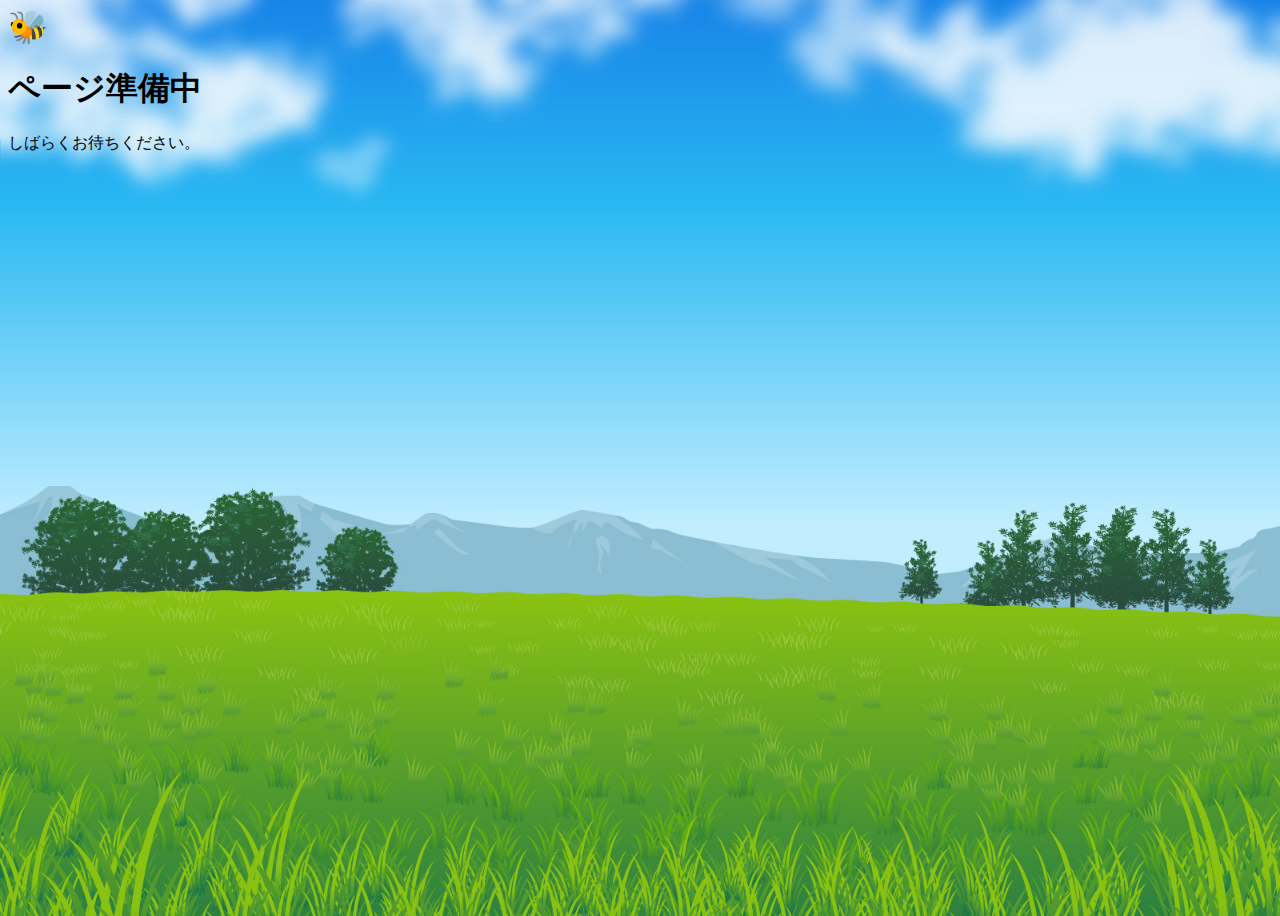
<file: index.html>
<!DOCTYPE html>
<html lang="ja">
    <head>
        <meta charset="UTF-8">
        <meta name="viewport" content="width=device-width, initial-scale=1.0">
        <link href="https://cdn.jsdelivr.net/npm/bootstrap@5.3.0/dist/css/bootstrap.min.css" rel="stylesheet" integrity="sha384-9ndCyUaIbzAi2FUVXJi0CjmCapSmO7SnpJef0486qhLnuZ2cdeRhO02iuK6FUUVM" crossorigin="anonymous">
        <title>Home</title>
        <style>
            .full-height {
                height: 100vh;
                overflow: hidden; /* 画面外に出てもスクロールしないように */
                position: relative;
                background-image: url('img/field.jpg'); /* ここに背景画像のURLを入れる */
                background-size: cover; /* 画像を画面いっぱいに */
                background-position: center; /* 画像を中央に配置 */
                background-repeat: no-repeat; /* 繰り返しを無効化 */
            }
            .bee1 {
                font-size: 2rem;
                display: inline-block;
                animation: fly 2s infinite alternate ease-in-out;
            }
            @keyframes fly {
                0% { transform: translateX(-20px) translateY(0px) rotate(0deg); }
                50% { transform: translateX(20px) translateY(-10px) rotate(10deg); }
                100% { transform: translateX(-20px) translateY(0px) rotate(0deg); }
            }
            .bee2 {
                font-size: 2rem;
                position: absolute;
                left: -50px; /* 画面の外から開始 */
                bottom: 30%;
                animation: fly-loop 6s infinite linear;
            }

            @keyframes fly-loop {
                0% { transform: translateX(100vw) translateY(0px) rotate(0deg); opacity: 1; }
                10% { transform: translateX(90vw) translateY(30px) rotate(0deg); opacity: 1; }
                20% { transform: translateX(75vw) translateY(-10px) rotate(0deg); }
                30% { transform: translateX(60vw) translateY(0px) rotate(0deg); opacity: 1; }
                35% { transform: translateX(55vw) translateY(-10px) rotate(45deg); opacity: 1; }
                40% { transform: translateX(50vw) translateY(-20px) rotate(90deg); }
                45% { transform: translateX(55vw) translateY(-30px) rotate(135deg); }
                50% { transform: translateX(60vw) translateY(-40px) rotate(180deg); opacity: 1; }
                55% { transform: translateX(65vw) translateY(-30px) rotate(225deg); }
                60% { transform: translateX(70vw) translateY(-20px) rotate(270deg); opacity: 1;}
                65% { transform: translateX(65vw) translateY(-10px) rotate(315deg); }
                70% { transform: translateX(60vw) translateY(0px) rotate(360deg); opacity: 1; }
                100% { transform: translateX(-50px) translateY(0px) rotate(360deg); opacity: 0; } /* 左端で消える */
            }
        </style>
    </head>
    <body class="d-flex justify-content-center align-items-center full-height">
        <div class="text-center">
            <div class="bee1">🐝</div>
            <h1 class="display-4 mt-3 text-muted">ページ準備中</h1>
            <p class="lead">しばらくお待ちください。</p>
            <div></div>
            <div class="bee2">🐝</div>
        </div>
    </body>
</html>
</file>
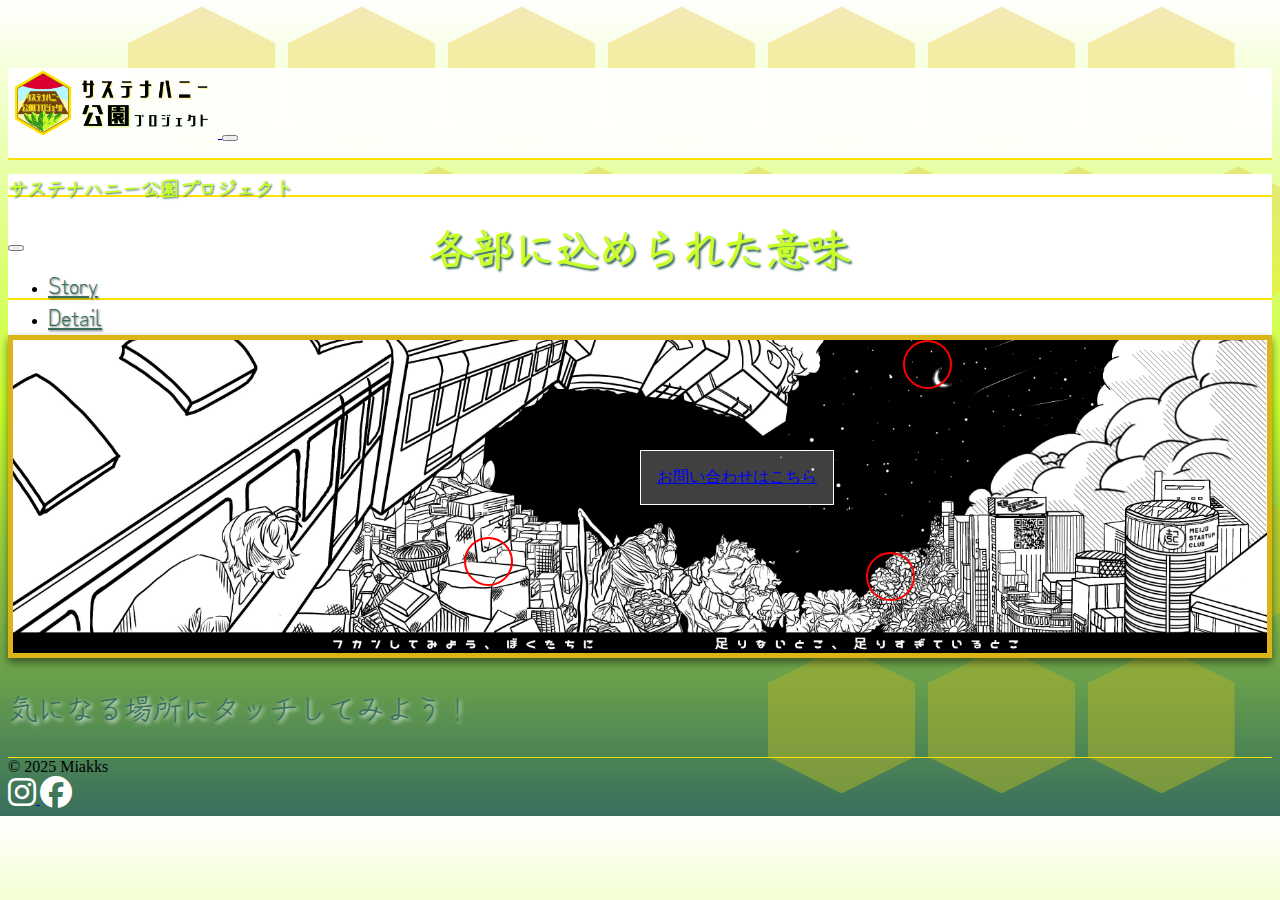
<file: detail.html>
<!DOCTYPE html>
<html lang="ja">
    <head>
        <meta charset="UTF-8" />
        <meta name="viewport" content="width=device-width, initial-scale=1.0" />
        <link
            href="https://cdn.jsdelivr.net/npm/bootstrap@5.3.0/dist/css/bootstrap.min.css"
            rel="stylesheet"
            integrity="sha384-9ndCyUaIbzAi2FUVXJi0CjmCapSmO7SnpJef0486qhLnuZ2cdeRhO02iuK6FUUVM"
            crossorigin="anonymous"
        />
        <link
            rel="stylesheet"
            href="https://cdnjs.cloudflare.com/ajax/libs/font-awesome/6.5.0/css/all.min.css"
        />
        <!-- 外部CSSファイルをリンク -->
        <link rel="stylesheet" href="css/common.css" />
        <link rel="stylesheet" href="css/detail.css" />
        <!-- 外部フォントをリンク -->
        <link
            href="https://fonts.googleapis.com/css2?family=Zen+Kurenaido&display=swap"
            rel="stylesheet"
        />
        <title>サステナハニー公園プロジェクト - 各部に込められた意味</title>
    </head>
    <body class="d-flex flex-column min-vh-100">
        <!-- 背景 -->
        <div class="hex-bg"></div>

        <!-- ヘッダー -->
        <div id="header-placeholder"></div>
        <div class="container my-5">
            <h2 class="page-title">各部に込められた意味</h2>
            <div class="image-area my-4">
                <img src="img/picture.png" alt="看板デザイン" />
                <div
                    class="hotspot"
                    data-id="area1"
                    data-top="63"
                    data-left="36"
                    title="闘鶏"
                ></div>
                <div
                    class="hotspot"
                    data-id="area2"
                    data-top="67.5"
                    data-left="68"
                    title="気球"
                ></div>
                <div
                    class="hotspot"
                    data-id="area3"
                    data-top="0"
                    data-left="71"
                    title="三日月"
                ></div>
            </div>

            <div id="instruction" class="text-center my-4 inst-text">
                <p>気になる場所にタッチしてみよう！</p>
            </div>
            <div id="description-container">
                <div
                    id="area1"
                    class="description bg-white rounded-4 shadow mt-4 mt-md-5 p-4 p-md-5 text-content text-center"
                    style="--bs-bg-opacity: 0.95"
                >
                    <div class="row justify-content-center">
                        <div class="col-1">
                            <div class="arrow-buttons">
                                <button
                                    class="prev-btn position-fixed start-0 top-50 translate-middle-y"
                                >
                                    ◀
                                </button>
                            </div>
                        </div>
                        <div class="col-8 col-md-4">
                            <img
                                src="img/Skull.png"
                                class="justify-content-center"
                            />
                        </div>
                        <div class="col-12 col-md-6">
                            <br />
                            <h3>髑髏</h3>
                            <br />
                            <h4>「反戦・核兵器廃絶」の象徴</h4>
                            <br />
                        </div>
                        <div class="col-1">
                            <div class="back-buttons">
                                <button
                                    class="next-btn position-fixed end-0 top-50 translate-middle-y"
                                >
                                    ▶
                                </button>
                            </div>
                        </div>
                    </div>
                </div>
                <div
                    id="area2"
                    class="description bg-white rounded-4 shadow mt-4 mt-md-5 p-3 p-md-4 text-content text-center"
                    style="--bs-bg-opacity: 0.95"
                >
                    <div class="row justify-content-center">
                        <div class="col-1">
                            <div class="arrow-buttons">
                                <button
                                    class="prev-btn position-fixed start-0 top-50 translate-middle-y"
                                >
                                    ◀
                                </button>
                            </div>
                        </div>
                        <div class="col-8 col-md-4">
                            <img
                                src="img/air_balloon.png"
                                class="justify-content-center"
                            />
                        </div>
                        <div class="col-12 col-md-6">
                            <br />
                            <h3>気球</h3>
                            <br />
                            <h4>「自由・無限の可能性」の象徴</h4>
                            <br />
                        </div>
                        <div class="col-1">
                            <div class="back-buttons">
                                <button
                                    class="next-btn position-fixed end-0 top-50 translate-middle-y"
                                >
                                    ▶
                                </button>
                            </div>
                        </div>
                    </div>
                </div>
                <div
                    id="area3"
                    class="description bg-white rounded-4 shadow mt-4 mt-md-5 p-3 p-md-4 text-content text-center"
                    style="--bs-bg-opacity: 0.95"
                >
                    <div class="row justify-content-center align-items-center">
                        <div class="col-1">
                            <div class="arrow-buttons">
                                <button
                                    class="prev-btn position-fixed start-0 top-50 translate-middle-y"
                                >
                                    ◀
                                </button>
                            </div>
                        </div>
                        <div class="col-8 col-md-4">
                            <img
                                src="img/crescent_moon.png"
                                class="justify-content-center"
                            />
                        </div>
                        <div class="col-12 col-md-6">
                            <br />
                            <h3>三日月</h3>
                            <br />
                            <h4>「再生・新たな始まり・幸運の前兆」の象徴</h4>
                            <br />
                        </div>
                        <div class="col-1">
                            <div class="back-buttons">
                                <button
                                    class="next-btn position-fixed end-0 top-50 translate-middle-y"
                                >
                                    ▶
                                </button>
                            </div>
                        </div>
                    </div>
                </div>
            </div>
        </div>
        <!-- フッター -->
        <div id="footer" class="text-center p-3 mt-auto"></div>

        <script
            src="https://cdn.jsdelivr.net/npm/bootstrap@5.3.0/dist/js/bootstrap.bundle.min.js"
            integrity="sha384-geWF76RCwLtnZ8qwWowPQNguL3RmwHVBC9FhGdlKrxdiJJigb/j/68SIy3Te4Bkz"
            crossorigin="anonymous"
        ></script>

        <!-- ヘッダー読み込み -->
        <script>
            fetch("header.html")
                .then((res) => res.text())
                .then((data) => {
                    document.getElementById("header-placeholder").innerHTML =
                        data;
                });
        </script>
        <!-- フッター読み込み -->
        <script>
            fetch("footer.html")
                .then((res) => res.text())
                .then((data) => {
                    document.getElementById("footer").innerHTML = data;
                });
        </script>
        <script src="js/detail.js"></script>
        <script src="js/hex-background.js"></script>
    </body>
</html>
</file>
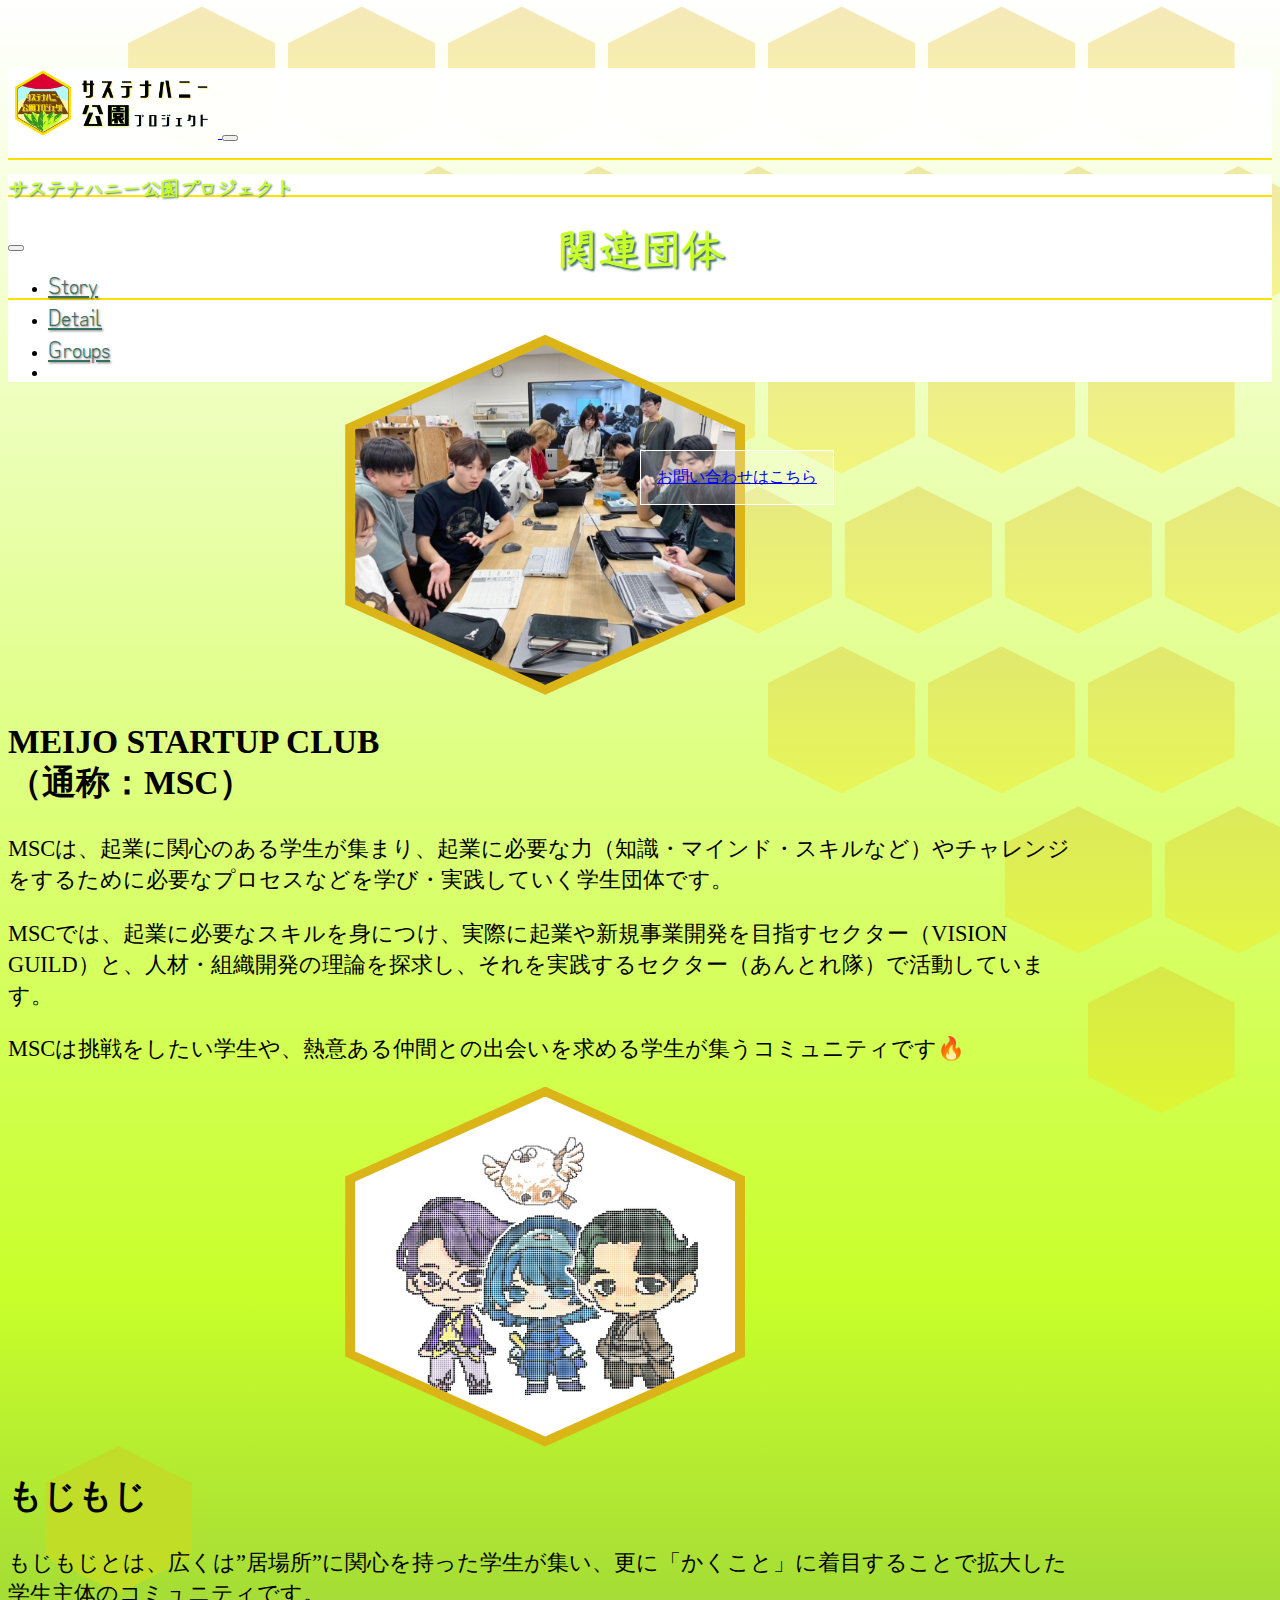
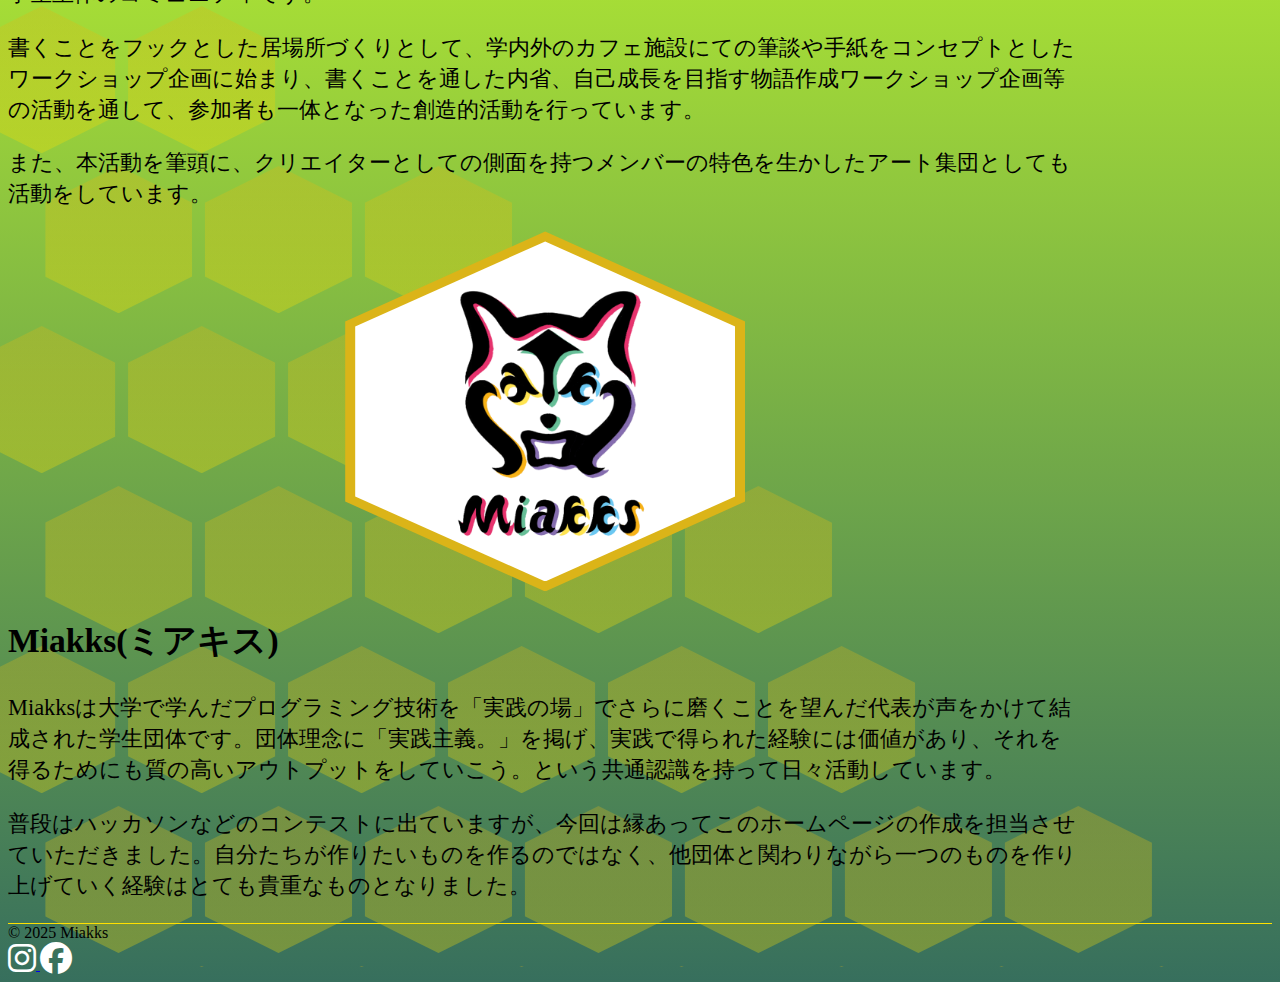
<file: groups.html>
<!DOCTYPE html>
<html lang="ja">
    <head>
        <meta charset="UTF-8" />
        <meta name="viewport" content="width=device-width, initial-scale=1.0" />
        <link
            href="https://cdn.jsdelivr.net/npm/bootstrap@5.3.0/dist/css/bootstrap.min.css"
            rel="stylesheet"
            integrity="sha384-9ndCyUaIbzAi2FUVXJi0CjmCapSmO7SnpJef0486qhLnuZ2cdeRhO02iuK6FUUVM"
            crossorigin="anonymous"
        />
        <link
            rel="stylesheet"
            href="https://cdnjs.cloudflare.com/ajax/libs/font-awesome/6.5.0/css/all.min.css"
        />
        <!-- 外部CSSファイルをリンク -->
        <link rel="stylesheet" href="css/common.css" />
        <link rel="stylesheet" href="css/groups.css" />
        <!-- 外部フォントをリンク -->
        <link
            href="https://fonts.googleapis.com/css2?family=Zen+Kurenaido&display=swap"
            rel="stylesheet"
        />
        <title>サステナハニー公園プロジェクト - 関連団体</title>
    </head>
    <body class="back-ground-color">
        <!-- 背景 -->
        <div class="hex-bg"></div>

        <!-- ヘッダー -->
        <div id="header-placeholder"></div>
        <div class="container mt-5 mb-4">
            <h2 class="page-title">関連団体</h2>
        </div>
        <div class="container-fluid px-4 px-md-5">
            <div class="d-flex left-align">
                <div
                    class="row align-items-center mb-4 bg-white rounded-5 shadow p-3 p-md-4"
                    style="--bs-bg-opacity: 0.95"
                >
                    <!-- 六角形セット -->
                    <div class="col-lg-auto order-lg-1">
                        <div class="my-2 hexagon-wrapper">
                            <div class="hexagon-background"></div>
                            <div class="hexagon">
                                <img src="img/MSC.jpeg" />
                            </div>
                        </div>
                    </div>
                    <!-- jsonを読み込んで文章を表示 -->
                    <div class="col-lg order-lg-2 py-2">
                        <div
                            id="msc-content"
                            class="text-content text-center"
                            style="white-space: pre-line"
                        ></div>
                    </div>
                </div>
            </div>
            <div class="d-flex right-align">
                <div
                    class="row align-items-center mb-4 bg-white rounded-5 shadow p-3 p-md-4"
                    style="--bs-bg-opacity: 0.95"
                >
                    <!-- 六角形セット -->
                    <div class="col-lg-auto order-lg-2">
                        <div class="my-2 hexagon-wrapper">
                            <div class="hexagon-background"></div>
                            <div class="hexagon">
                                <img src="img/moji.jpg" />
                            </div>
                        </div>
                    </div>
                    <!-- jsonを読み込んで文章を表示(\nを改行に変換) -->
                    <div class="col-lg order-lg-1 py-2">
                        <div
                            id="moji-content"
                            class="text-content text-center"
                        ></div>
                    </div>
                </div>
            </div>
            <div class="d-flex left-align">
                <div
                    class="row align-items-center mb-4 bg-white rounded-5 shadow p-3 p-md-4"
                    style="--bs-bg-opacity: 0.95"
                >
                    <!-- 六角形セット -->
                    <div class="col-lg-auto order-lg-1">
                        <div class="my-2 hexagon-wrapper">
                            <div class="hexagon-background"></div>
                            <div class="hexagon">
                                <img src="img/miakks.png" />
                            </div>
                        </div>
                    </div>
                    <!-- jsonを読み込んで文章を表示 -->
                    <div class="col-lg order-lg-2">
                        <div
                            id="miakks-content"
                            class="text-content text-center"
                        ></div>
                    </div>
                </div>
            </div>
        </div>

        <!-- フッター -->
        <div id="footer" class="text-center p-3 mt-auto"></div>

        <script
            src="https://cdn.jsdelivr.net/npm/bootstrap@5.3.0/dist/js/bootstrap.bundle.min.js"
            integrity="sha384-geWF76RCwLtnZ8qwWowPQNguL3RmwHVBC9FhGdlKrxdiJJigb/j/68SIy3Te4Bkz"
            crossorigin="anonymous"
        ></script>

        <!-- ヘッダー読み込み -->
        <script>
            fetch("header.html")
                .then((res) => res.text())
                .then((data) => {
                    document.getElementById("header-placeholder").innerHTML =
                        data;
                });
        </script>
        <!-- フッター読み込み -->
        <script>
            fetch("footer.html")
                .then((res) => res.text())
                .then((data) => {
                    document.getElementById("footer").innerHTML = data;
                });
        </script>
        <script src="js/groups.js"></script>
        <script src="js/hex-background.js"></script>

        <script>
            //　jsonを読み込んで文章を表示
            loadOrganizationData("data/msc.json", "msc-content");
            loadOrganizationData("data/moji.json", "moji-content");
            loadOrganizationData("data/miakks.json", "miakks-content");
        </script>
    </body>
</html>
</file>
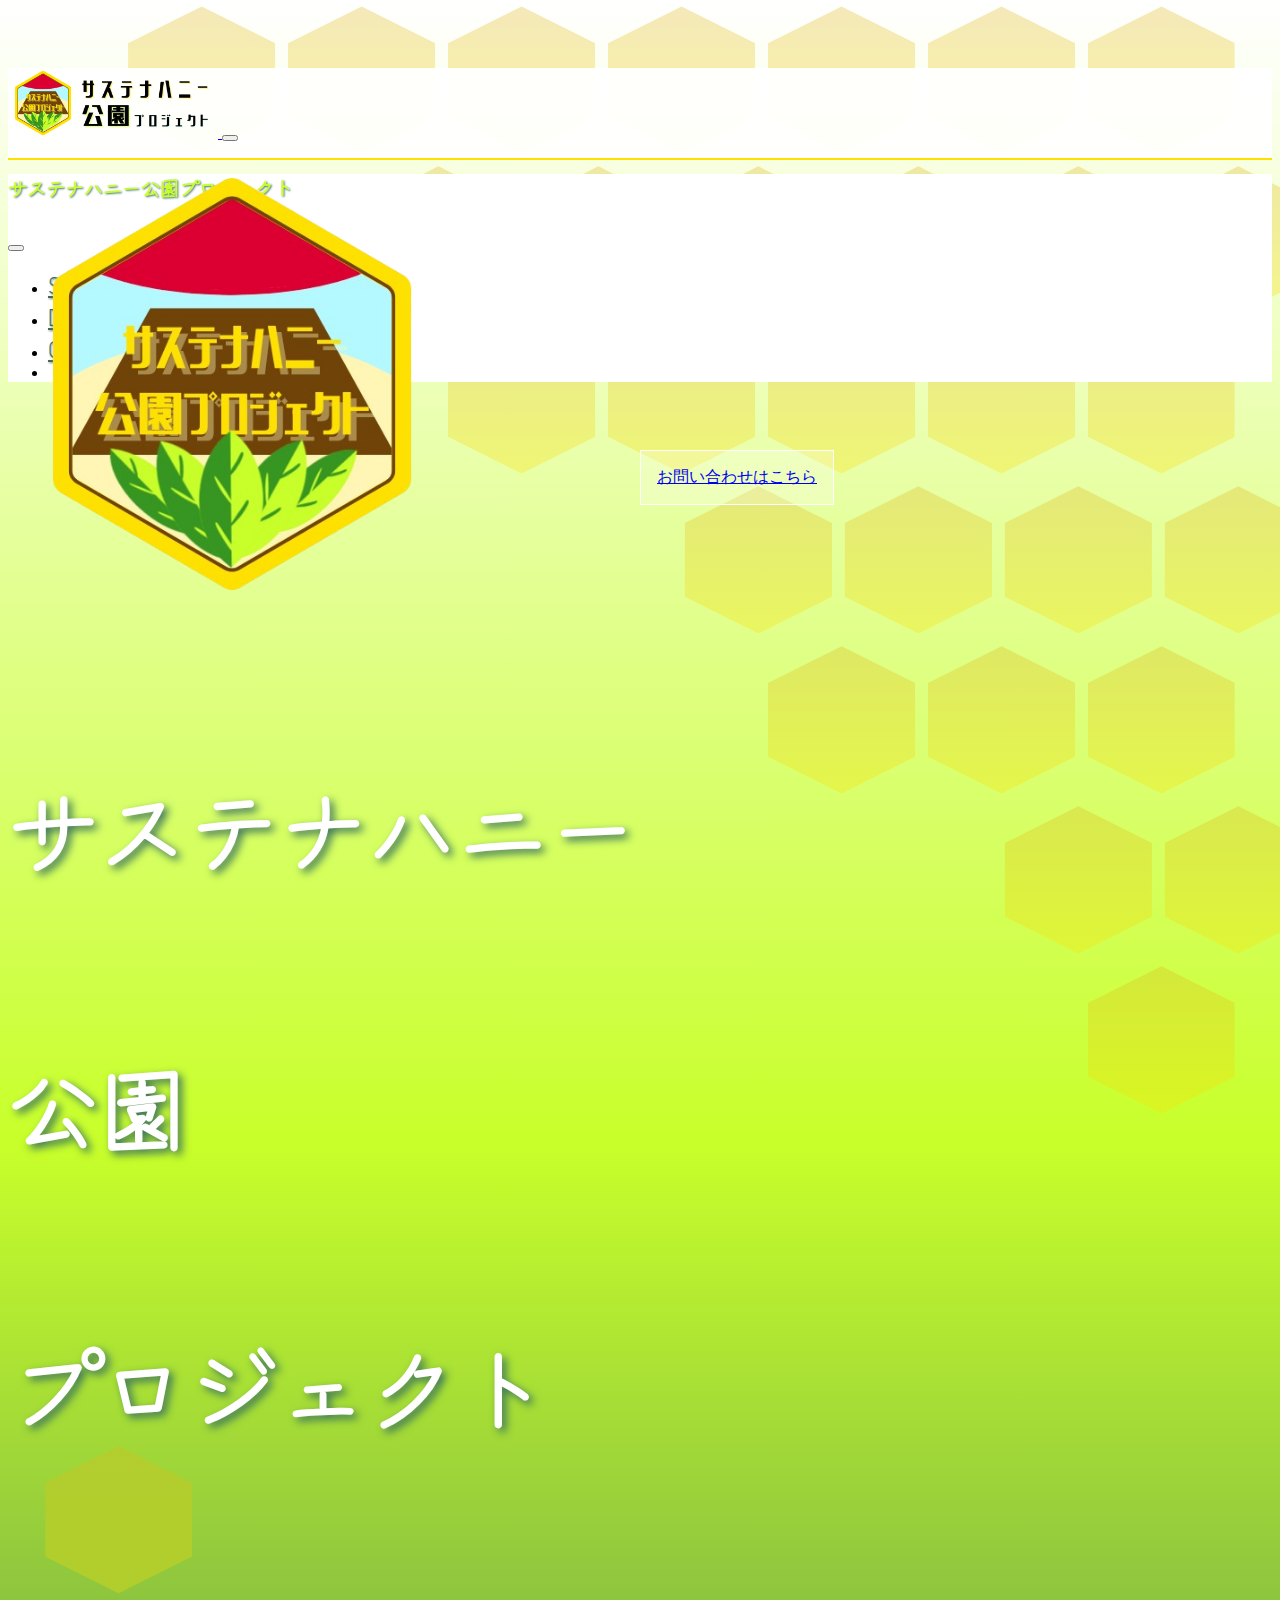
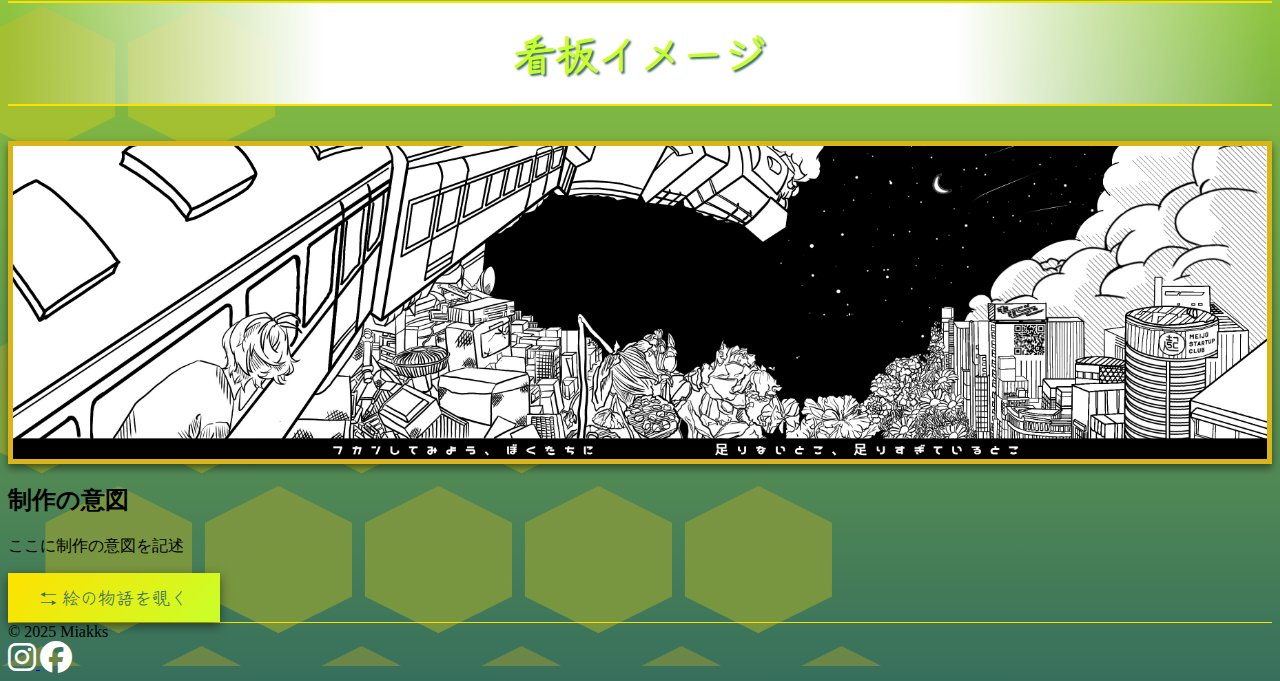
<file: home.html>
<!DOCTYPE html>
<html lang="ja">
    <head>
        <meta charset="UTF-8" />
        <meta name="viewport" content="width=device-width, initial-scale=1.0" />
        <link
            href="https://cdn.jsdelivr.net/npm/bootstrap@5.3.0/dist/css/bootstrap.min.css"
            rel="stylesheet"
            integrity="sha384-9ndCyUaIbzAi2FUVXJi0CjmCapSmO7SnpJef0486qhLnuZ2cdeRhO02iuK6FUUVM"
            crossorigin="anonymous"
        />
        <link
            rel="stylesheet"
            href="https://cdnjs.cloudflare.com/ajax/libs/font-awesome/6.5.0/css/all.min.css"
        />
        <!-- 外部CSSファイルをリンク -->
        <link rel="stylesheet" href="css/common.css" />
        <link rel="stylesheet" href="css/home.css" />
        <!-- 外部フォントをリンク -->
        <link
            href="https://fonts.googleapis.com/css2?family=Zen+Kurenaido&display=swap"
            rel="stylesheet"
        />
        <title>サステナハニー公園プロジェクト</title>
    </head>
    <body class="d-flex flex-column min-vh-100">
        <!-- 背景 -->
        <div class="hex-bg"></div>

        <!-- ヘッダー -->
        <div id="header-placeholder"></div>

        <!-- ロゴ -->
        <div
            class="d-flex justify-content-center align-items-center my-3 my-md-5 pt-3"
        >
            <div class="d-flex flex-column flex-md-row align-items-center">
                <img class="home-icon" src="img/icon.png" alt="アイコン" />
                <div>
                    <h5 class="mb-0 home-title">サステナハニー</h5>
                    <h5 class="mb-0 home-title">公園</h5>
                    <h5 class="mb-0 home-title">プロジェクト</h5>
                </div>
            </div>
        </div>

        <div class="container my-5">
            <!-- タイトル -->
            <h2 id="section-title" class="page-title">看板イメージ</h2>

            <!-- 画像 -->
            <div class="image-area rounded-4 my-2 my-md-4">
                <img src="img/picture.png" alt="看板デザイン" />
            </div>

            <!-- 文章エリア -->
            <div
                class="bg-white rounded-4 shadow mt-4 mt-md-5 p-3 p-md-4 text-content text-center"
                style="--bs-bg-opacity: 0.95"
            >
                <p id="section-text"></p>
                <!-- 切り替えボタン -->
                <div class="text-center">
                    <button
                        id="toggle-button"
                        class="custom-toggle-button text-content rounded-5"
                    >
                        ⇆ 絵の物語を覗く
                    </button>
                </div>
            </div>
        </div>
        <!-- フッター -->
        <div id="footer" class="text-center p-3 mt-auto"></div>

        <script>
            const textEl = document.getElementById("section-text");
            const button = document.getElementById("toggle-button");

            let showingFirst = true;

            const firstButtonText = "⇆ 絵の物語を覗く";
            const secondButtonText = "⇆ 制作の意図に戻る";

            let intention = { title: "", text: "" };
            let tale = { title: "", text: "" };

            // JSONを読み込んで内容をセット
            fetch("data/intention.json")
                .then((res) => res.json())
                .then((data) => {
                    intention = data;
                    // 初期表示：section-title は固定なので section-text のみセット
                    textEl.innerHTML = `<h2><strong>${intention.title}</strong></h2><p>${intention.text}</p>`;
                });

            fetch("data/tale.json")
                .then((res) => res.json())
                .then((data) => {
                    tale = data;
                });

            button.addEventListener("click", () => {
                if (showingFirst) {
                    textEl.innerHTML = `<h2><strong>${tale.title}</strong></h2><p>${tale.text}</p>`;
                    button.innerText = secondButtonText;
                } else {
                    textEl.innerHTML = `<h2><strong>${intention.title}</strong></h2><p>${intention.text}</p>`;
                    button.innerText = firstButtonText;
                }
                showingFirst = !showingFirst;
            });
        </script>

        <script
            src="https://cdn.jsdelivr.net/npm/bootstrap@5.3.0/dist/js/bootstrap.bundle.min.js"
            integrity="sha384-geWF76RCwLtnZ8qwWowPQNguL3RmwHVBC9FhGdlKrxdiJJigb/j/68SIy3Te4Bkz"
            crossorigin="anonymous"
        ></script>
        <script src="https://cdn.jsdelivr.net/npm/aos@2.3.4/dist/aos.js"></script>

        <!-- ヘッダー読み込み -->
        <script>
            fetch("header.html")
                .then((res) => res.text())
                .then((data) => {
                    document.getElementById("header-placeholder").innerHTML =
                        data;
                });
        </script>
        <!-- フッター読み込み -->
        <script>
            fetch("footer.html")
                .then((res) => res.text())
                .then((data) => {
                    document.getElementById("footer").innerHTML = data;
                });
        </script>
        <script src="js/hex-background.js"></script>
    </body>
</html>
</file>
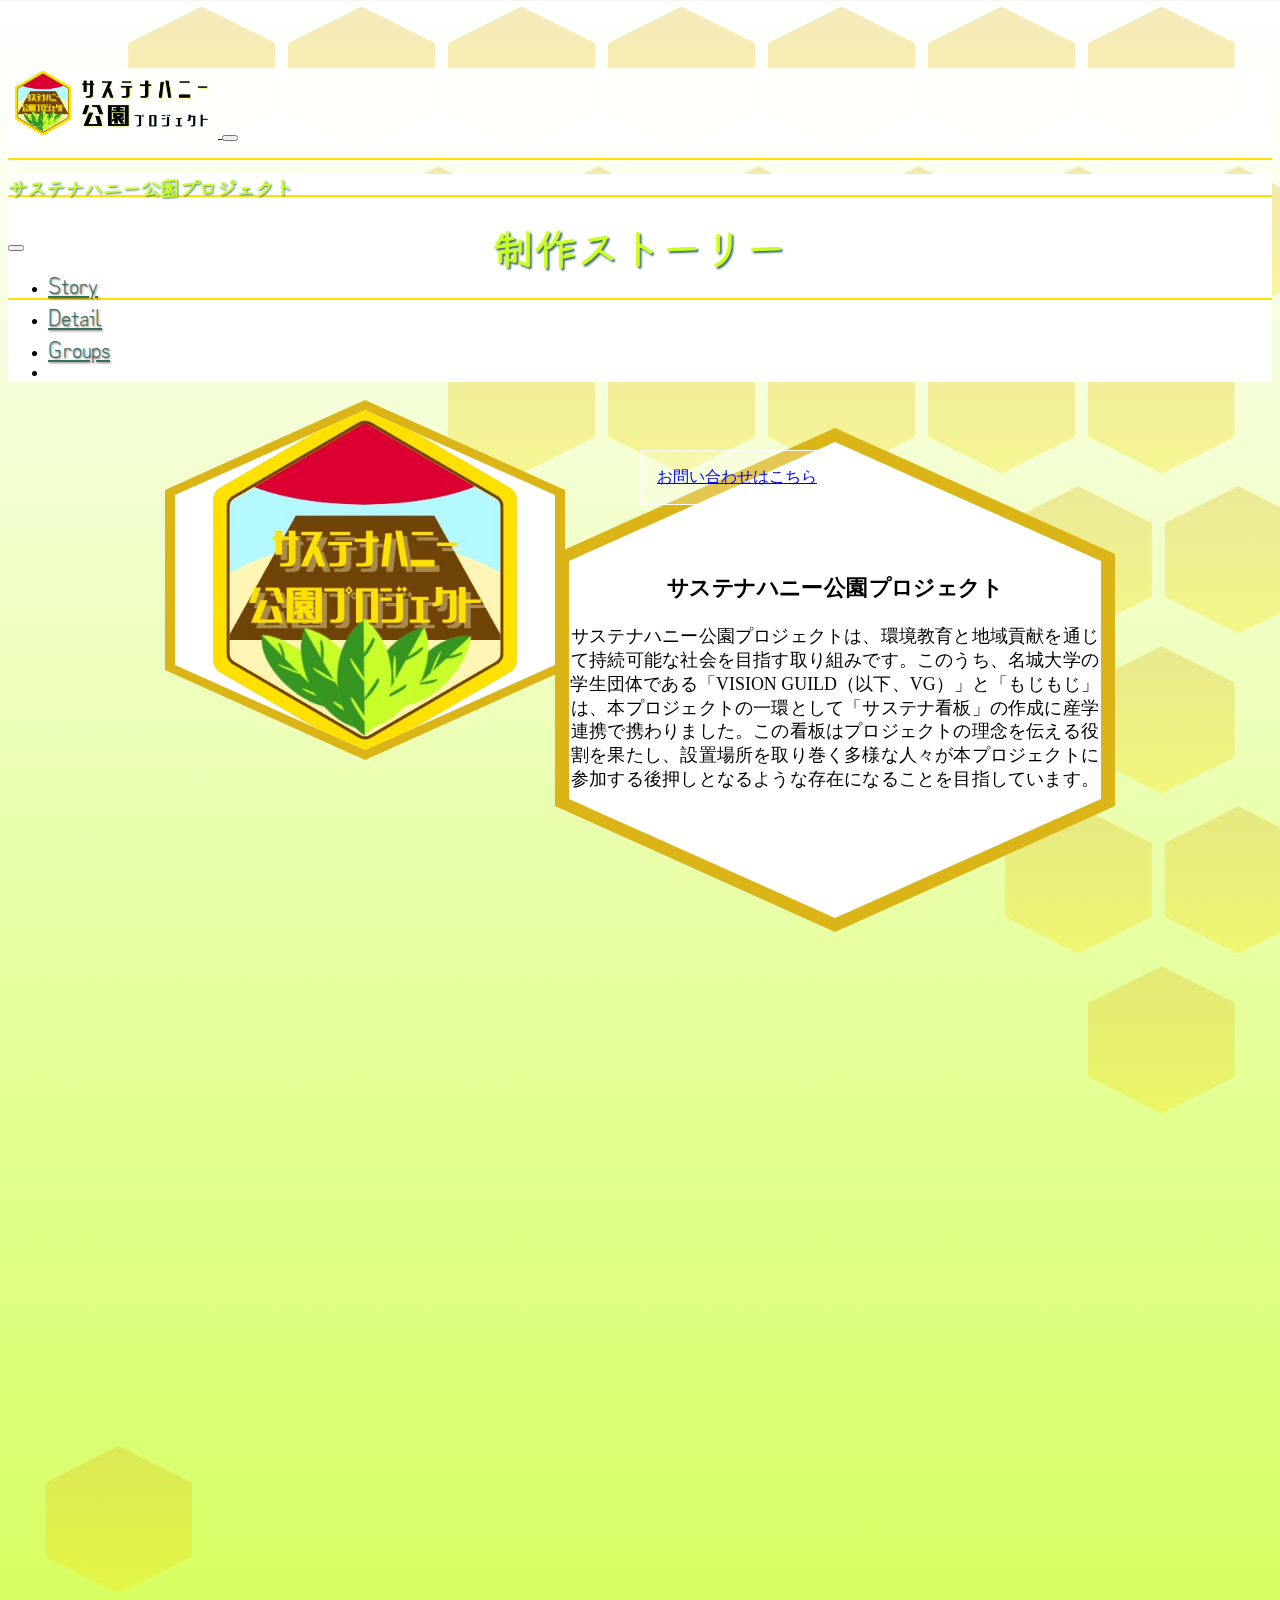
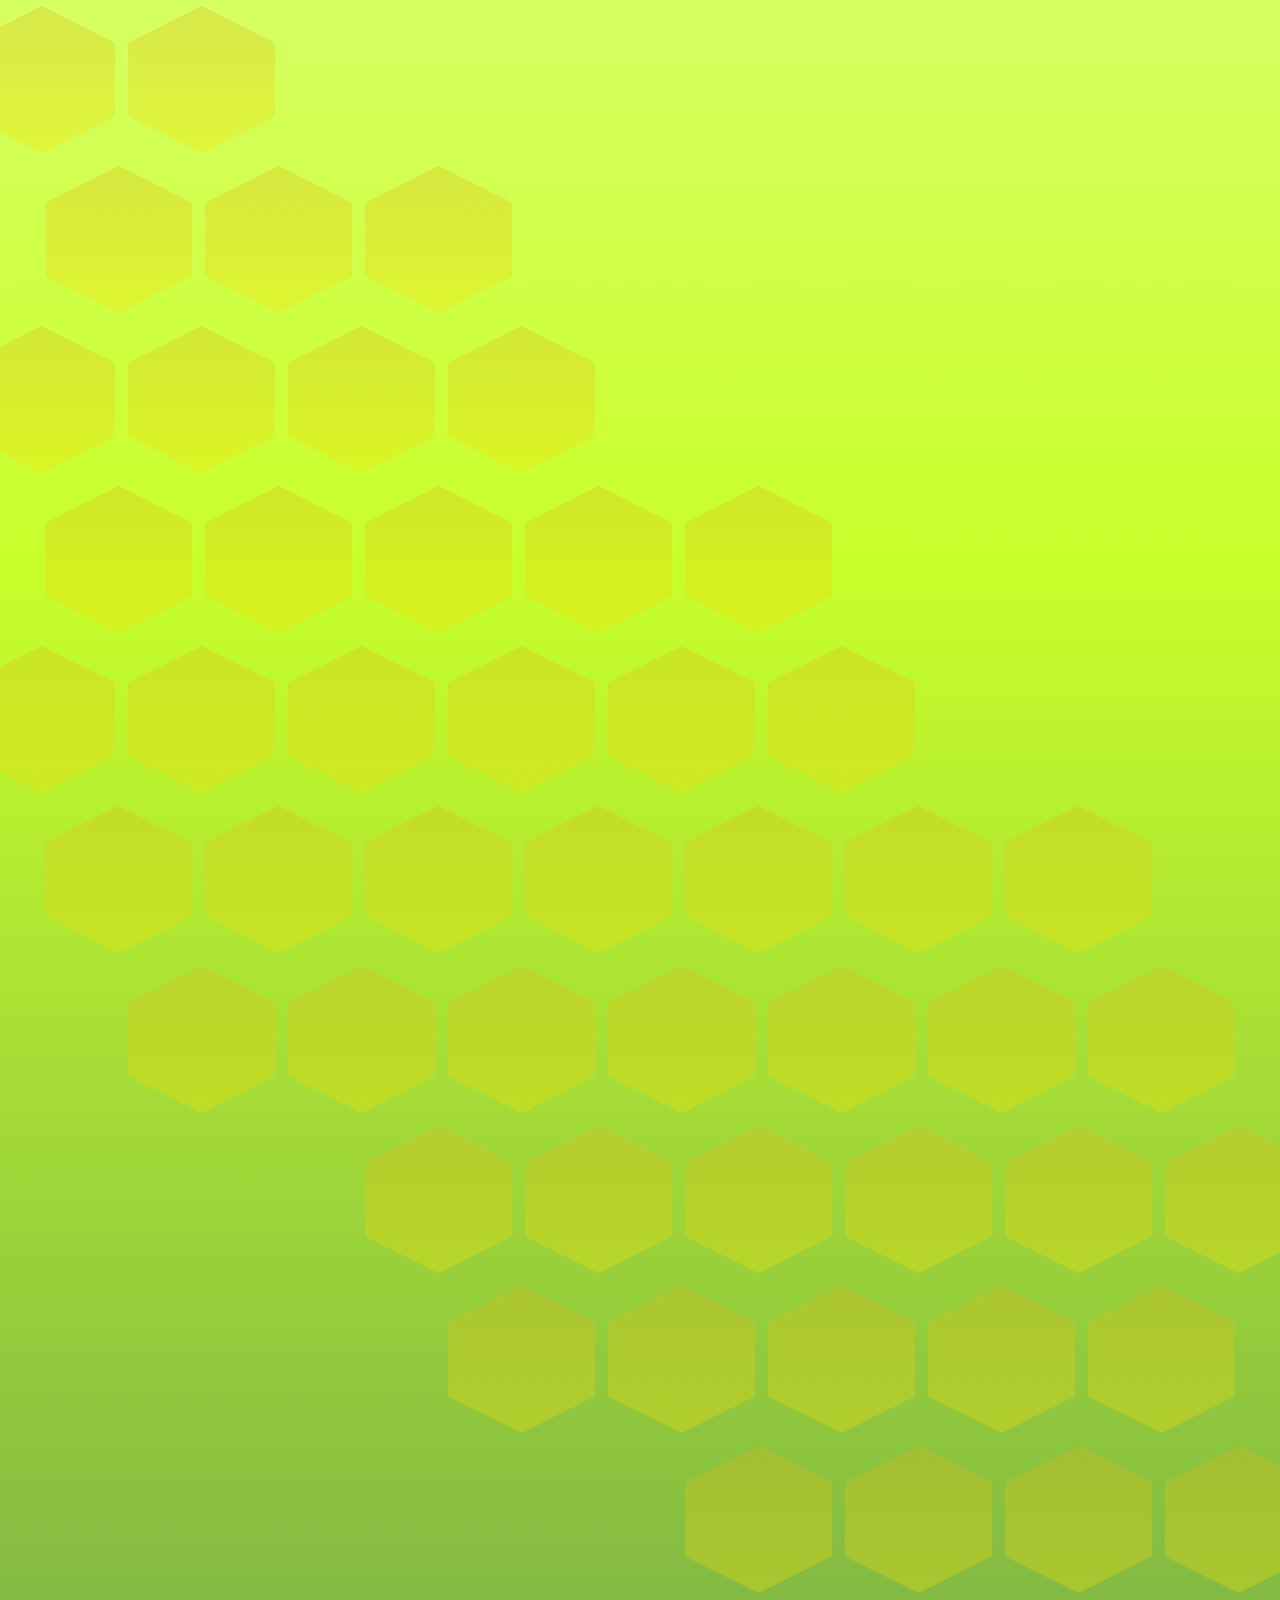
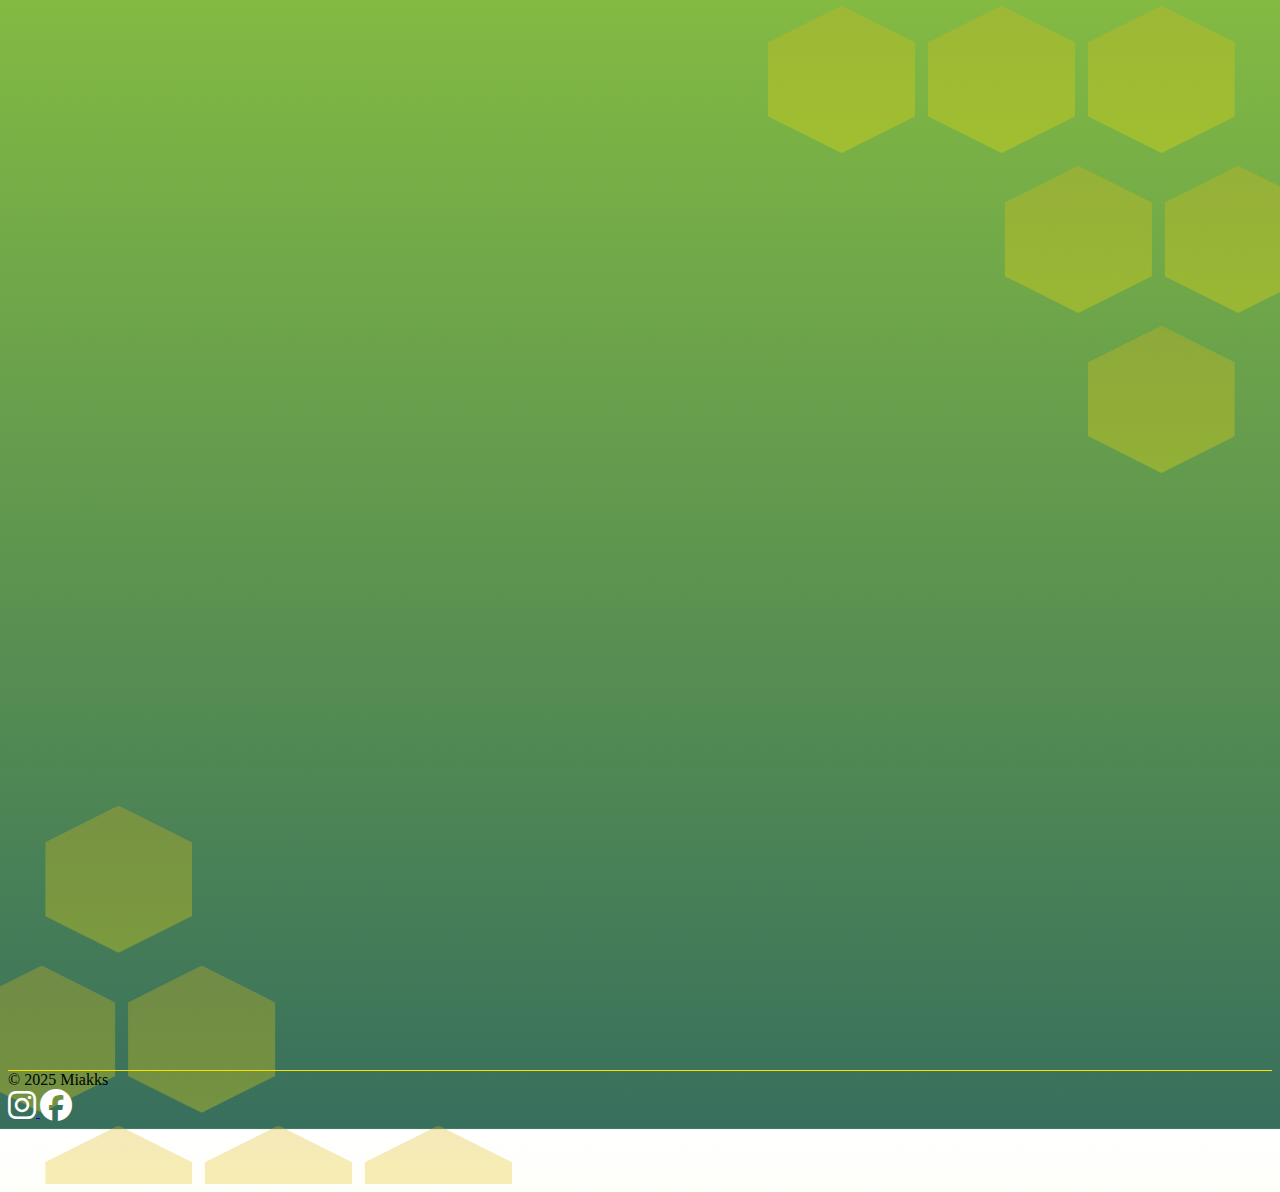
<file: story.html>
<!DOCTYPE html>
<html lang="ja">
    <head>
        <meta charset="UTF-8" />
        <meta name="viewport" content="width=device-width, initial-scale=1.0" />
        <link
            href="https://cdn.jsdelivr.net/npm/bootstrap@5.3.0/dist/css/bootstrap.min.css"
            rel="stylesheet"
            integrity="sha384-9ndCyUaIbzAi2FUVXJi0CjmCapSmO7SnpJef0486qhLnuZ2cdeRhO02iuK6FUUVM"
            crossorigin="anonymous"
        />
        <link
            rel="stylesheet"
            href="https://cdnjs.cloudflare.com/ajax/libs/font-awesome/6.5.0/css/all.min.css"
        />
        <!-- 外部CSSファイルをリンク -->
        <link rel="stylesheet" href="css/common.css" />
        <link rel="stylesheet" href="css/story.css" />
        <!-- 外部フォントをリンク -->
        <link
            href="https://fonts.googleapis.com/css2?family=Zen+Kurenaido&display=swap"
            rel="stylesheet"
        />
        <link
            href="https://cdn.jsdelivr.net/npm/aos@2.3.4/dist/aos.css"
            rel="stylesheet"
        />
        <title>サステナハニー公園プロジェクト - 制作ストーリー</title>
    </head>

    <body class="d-flex flex-column min-vh-100">
        <!-- 背景 -->
        <div class="hex-bg"></div>

        <!-- ヘッダー -->
        <div id="header-placeholder"></div>

        <div class="container mt-5">
            <h2 class="page-title">制作ストーリー</h2>
        </div>

        <div id="content-area"></div>

        <!-- フッター -->
        <div id="footer" class="text-center p-3 mt-auto"></div>

        <script
            src="https://cdn.jsdelivr.net/npm/bootstrap@5.3.0/dist/js/bootstrap.bundle.min.js"
            integrity="sha384-geWF76RCwLtnZ8qwWowPQNguL3RmwHVBC9FhGdlKrxdiJJigb/j/68SIy3Te4Bkz"
            crossorigin="anonymous"
        ></script>
        <script src="https://cdn.jsdelivr.net/npm/aos@2.3.4/dist/aos.js"></script>

        <!-- ヘッダー読み込み -->
        <script>
            fetch("header.html")
                .then((res) => res.text())
                .then((data) => {
                    document.getElementById("header-placeholder").innerHTML =
                        data;
                });
        </script>
        <!-- フッター読み込み -->
        <script>
            fetch("footer.html")
                .then((res) => res.text())
                .then((data) => {
                    document.getElementById("footer").innerHTML = data;
                });
        </script>
        <script src="js/story.js"></script>
        <script src="js/hex-background.js"></script>
    </body>
</html>
</file>
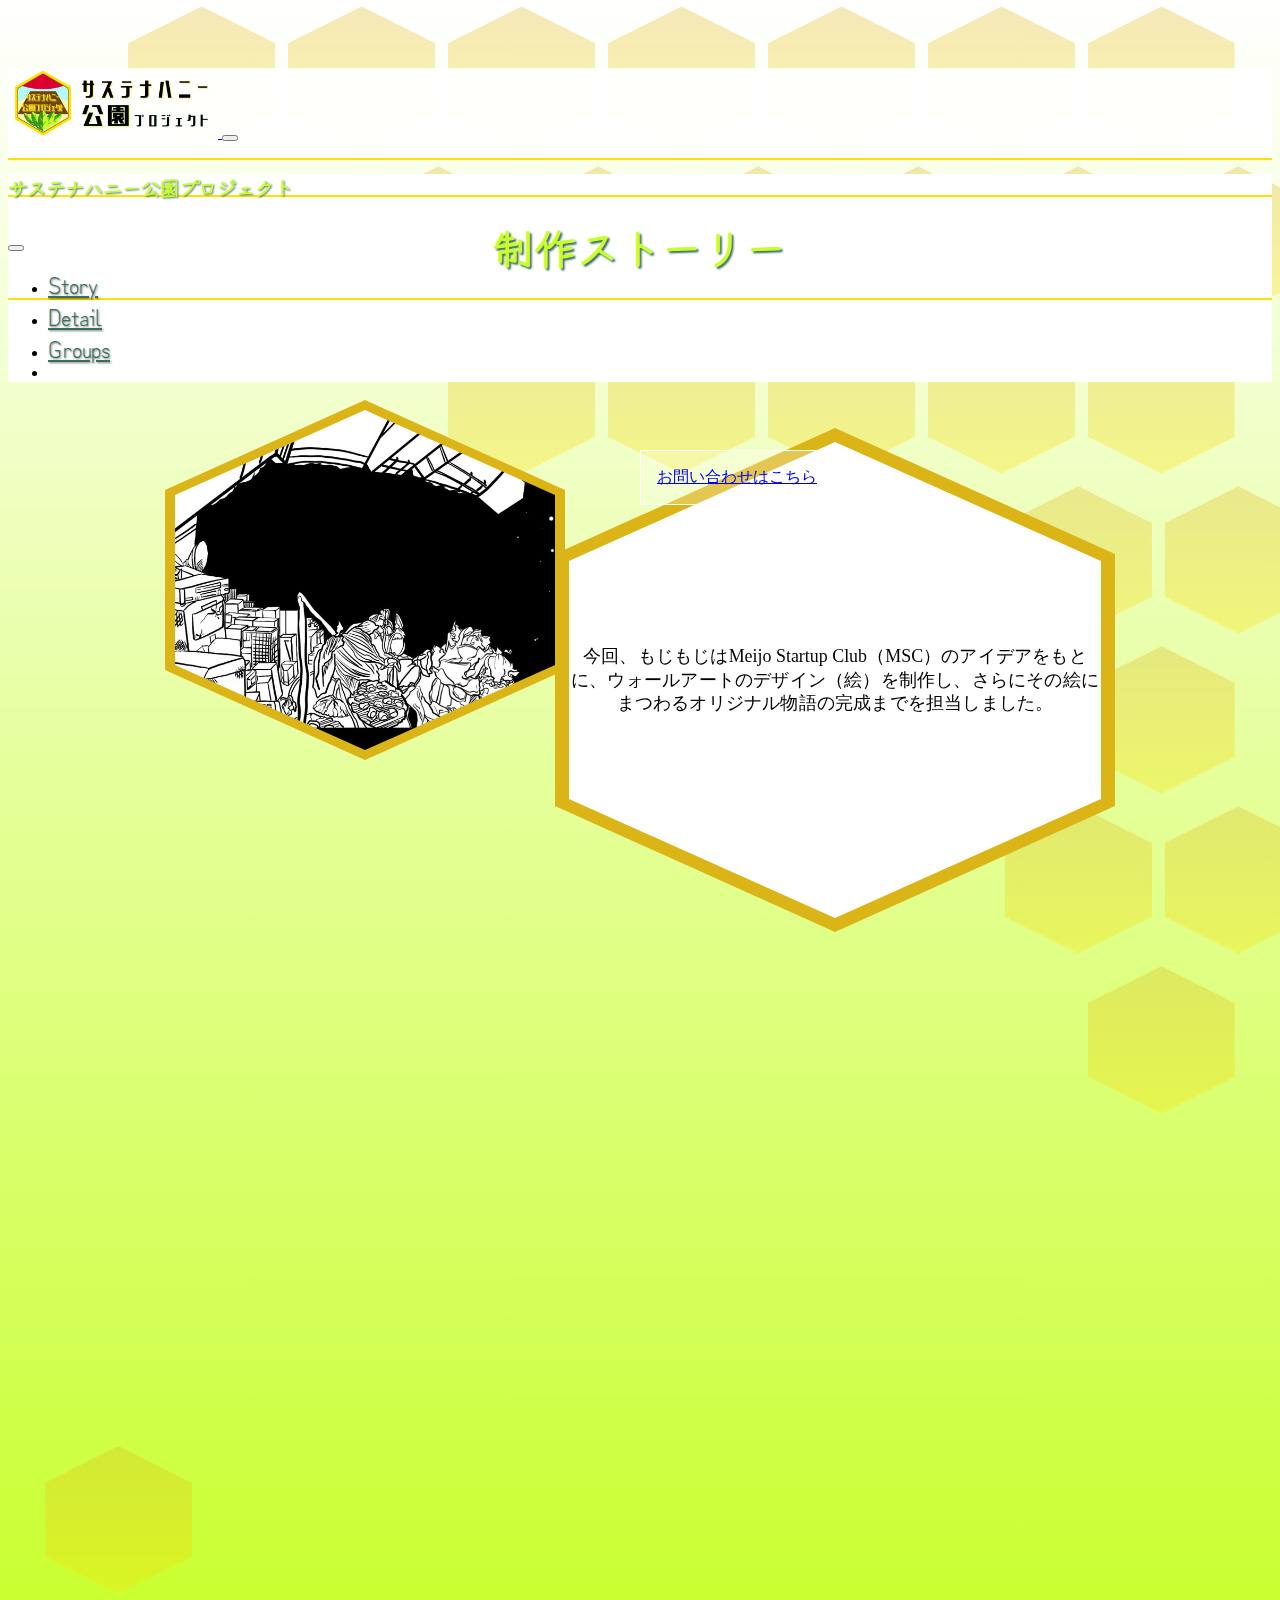
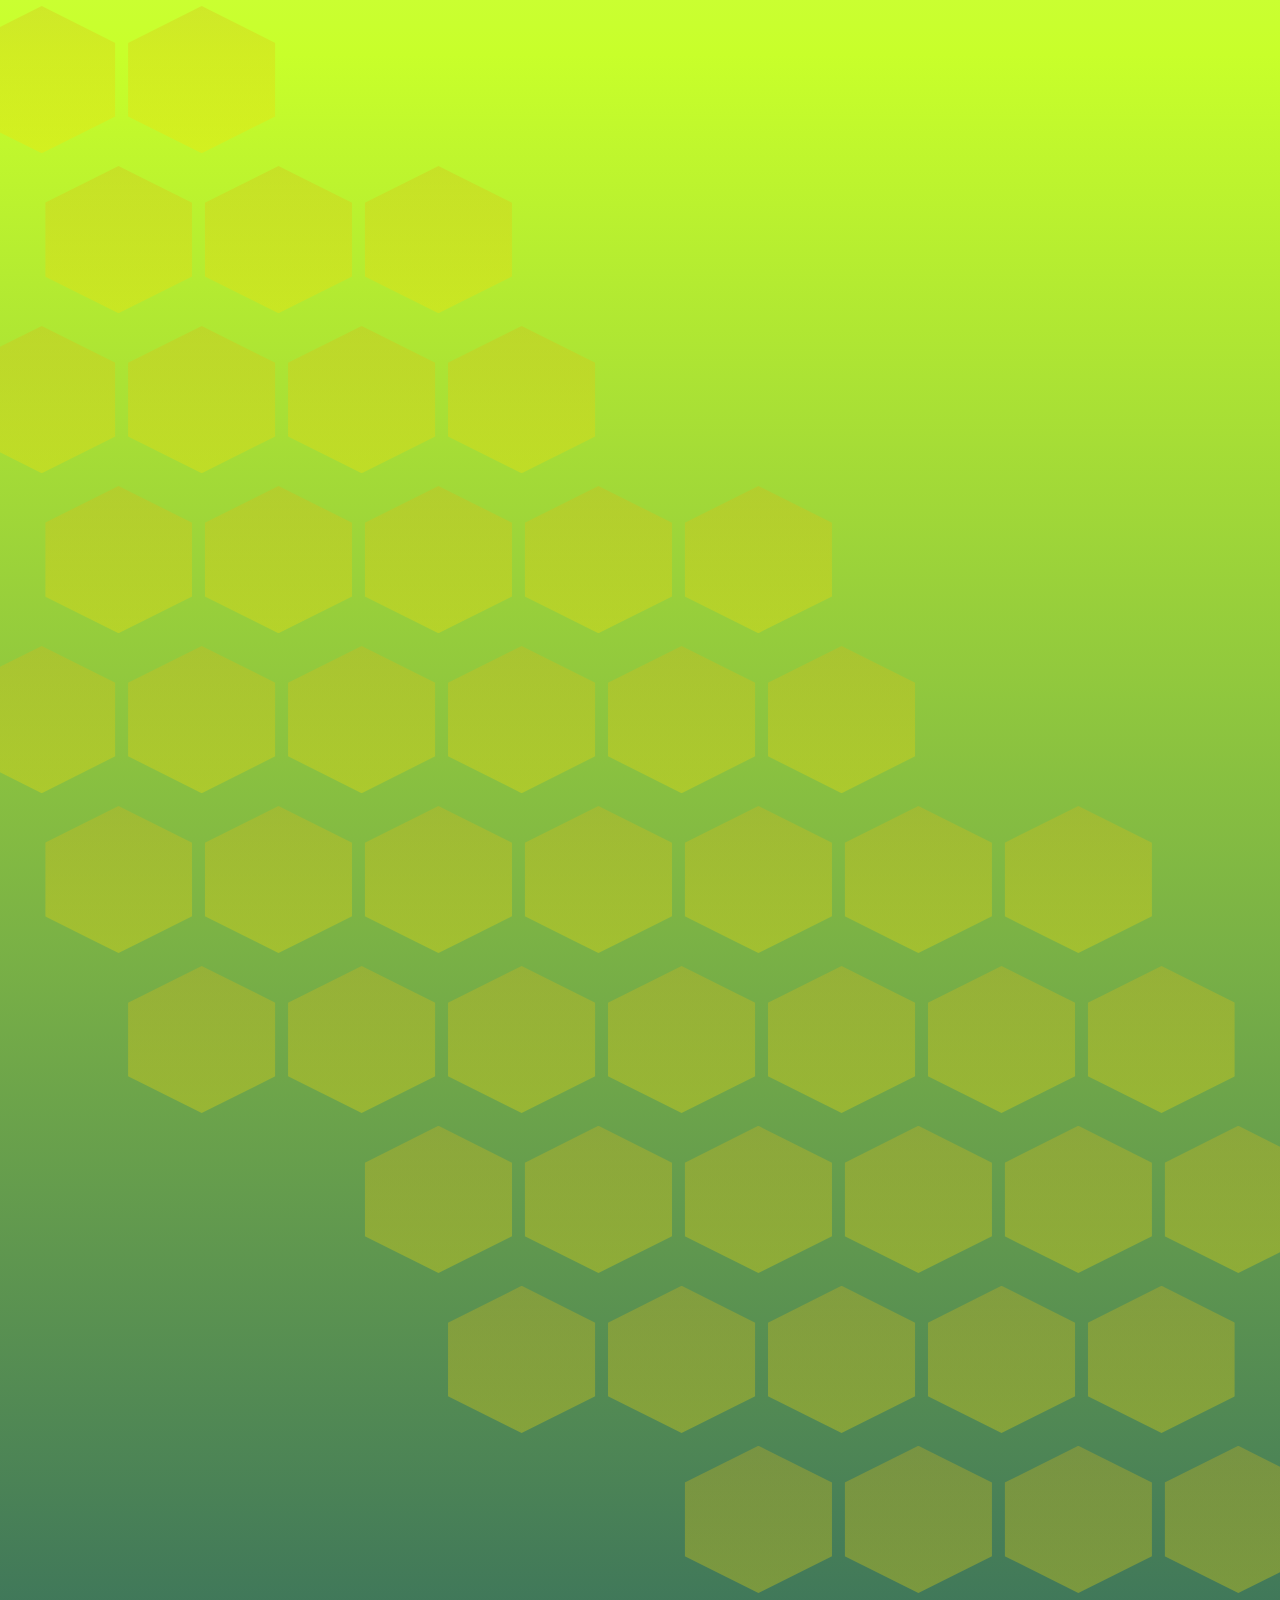
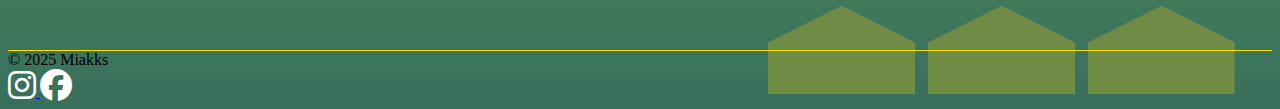
<file: story_moji.html>
<!DOCTYPE html>
<html lang="ja">
    <head>
        <meta charset="UTF-8" />
        <meta name="viewport" content="width=device-width, initial-scale=1.0" />
        <link
            href="https://cdn.jsdelivr.net/npm/bootstrap@5.3.0/dist/css/bootstrap.min.css"
            rel="stylesheet"
            integrity="sha384-9ndCyUaIbzAi2FUVXJi0CjmCapSmO7SnpJef0486qhLnuZ2cdeRhO02iuK6FUUVM"
            crossorigin="anonymous"
        />
        <link
            rel="stylesheet"
            href="https://cdnjs.cloudflare.com/ajax/libs/font-awesome/6.5.0/css/all.min.css"
        />
        <!-- 外部CSSファイルをリンク -->
        <link rel="stylesheet" href="css/common.css" />
        <link rel="stylesheet" href="css/story.css" />
        <!-- 外部フォントをリンク -->
        <link
            href="https://fonts.googleapis.com/css2?family=Zen+Kurenaido&display=swap"
            rel="stylesheet"
        />
        <link
            href="https://cdn.jsdelivr.net/npm/aos@2.3.4/dist/aos.css"
            rel="stylesheet"
        />
        <title>サステナハニー公園プロジェクト - 制作ストーリー</title>
    </head>

    <body class="d-flex flex-column min-vh-100">
        <!-- 背景 -->
        <div class="hex-bg"></div>

        <!-- ヘッダー -->
        <div id="header-placeholder"></div>

        <div class="container mt-5">
            <h2 class="page-title">制作ストーリー</h2>
        </div>

        <div id="content-area"></div>

        <div style="height: 100px"></div>

        <!-- フッター -->
        <div id="footer" class="text-center p-3 mt-auto"></div>

        <script
            src="https://cdn.jsdelivr.net/npm/bootstrap@5.3.0/dist/js/bootstrap.bundle.min.js"
            integrity="sha384-geWF76RCwLtnZ8qwWowPQNguL3RmwHVBC9FhGdlKrxdiJJigb/j/68SIy3Te4Bkz"
            crossorigin="anonymous"
        ></script>
        <script src="https://cdn.jsdelivr.net/npm/aos@2.3.4/dist/aos.js"></script>

        <!-- ヘッダー読み込み -->
        <script>
            fetch("header.html")
                .then((res) => res.text())
                .then((data) => {
                    document.getElementById("header-placeholder").innerHTML =
                        data;
                });
        </script>
        <!-- フッター読み込み -->
        <script>
            fetch("footer.html")
                .then((res) => res.text())
                .then((data) => {
                    document.getElementById("footer").innerHTML = data;
                });
        </script>
        <script src="js/story_moji.js"></script>
        <script src="js/hex-background.js"></script>
    </body>
</html>
</file>
<file: css/common.css>
/* common.css */

:root {
    --main-bg: #c8ff2a;
    --sub-bg: #dbb418;
    --accent-green: #c8ff2a;
    --accent-gold: #ffe100;
    --font-color: #376f5d;
    --hex-bg-t: rgba(219, 180, 24, 0.3);
    --hex-bg-b: rgba(255, 225, 0, 0.3);
    --white-bg: rgba(255, 255, 255, 0.95);
    --shadow: rgba(0, 0, 0, 0.5);
    --font-main: "Zen Kurenaido", sans-serif;
}

body {
    font-family: "Yu Gothic";
    background: linear-gradient(
        to bottom,
        white,
        var(--main-bg),
        var(--font-color)
    );
    padding-top: 60px; /* ヘッダーの高さ分調整 */
}

/* 背景コンテナ */
.hex-bg {
    position: absolute;
    top: 0;
    left: 0;
    width: 100%;
    display: flex;
    flex-direction: column;
    z-index: -1;
    pointer-events: none;
    overflow: hidden;
}

.hex.transparent {
    background: transparent;
}

/* 六角形の1行 */
.hex-row {
    display: flex;
    justify-content: center;
    transform: translateX(-3vw);
}

.hex-row.offset {
    transform: translateX(3vw);
}

/* 六角形 */
.hex {
    width: 11.5vw;
    height: 11.5vw;
    background: linear-gradient(to bottom, var(--hex-bg-t), var(--hex-bg-b));
    clip-path: polygon(50% 0%, 100% 25%, 100% 75%, 50% 100%, 0% 75%, 0% 25%);
    animation: floatHex 6s ease-in-out infinite;
    transition: transform 1s;
    margin: 0.5vw;
}

/* アニメーション */
@keyframes floatHex {
    0%,
    100% {
        transform: translateY(0) scale(1.45);
        opacity: 0.9;
    }
    50% {
        transform: translateY(-5px) scale(1.5);
        opacity: 1;
    }
}

/* ページタイトルのデザイン */
.page-title {
    font-family: var(--font-main);
    font-size: 1.2rem;
    color: var(--main-bg);
    text-shadow: 2px 2px 2px var(--font-color);
    text-align: center;
    background: linear-gradient(
        to right,
        rgba(255, 255, 255, 0),
        white,
        white,
        white,
        rgba(255, 255, 255, 0)
    );
    border-top: 2px solid var(--accent-gold);
    border-bottom: 2px solid var(--accent-gold);
    width: 100%;
    display: block;
    padding: 0.5em 0;
}

/* ページタイトルのサイズ - 480px以上 */
@media (min-width: 480px) {
    .page-title {
        font-size: 1.8rem;
    }
}

/* ページタイトルのサイズ - 768px以上 */
@media (min-width: 768px) {
    .page-title {
        font-size: 2.4rem;
    }
}

/* ページタイトルのサイズ - 992px以上 */
@media (min-width: 992px) {
    .page-title {
        font-size: 2.6rem;
    }
}

/* ↓↓↓↓↓↓ ヘッダーメニュー用 ↓↓↓↓↓↓ */
/* ヘッダーの背景色とサイズ */
.navbar {
    background-color: var(--white-bg);
    height: 70px;
}

/* ヘッダーのサイズ - 768px以上 */
@media (min-width: 768px) {
    .navbar {
        height: 90px;
    }
}

/* ロゴのサイズ */
.logo-img {
    height: 50px;
}

/* ロゴのサイズ - 768px以上 */
@media (min-width: 768px) {
    .logo-img {
        height: 70px;
    }
}

/* ロゴのホバーエフェクト */
.logo-img:hover {
    opacity: 0.5;
}

/* メニュータイトル */
.offcanvas-title {
    width: 500px !important;
    font-family: var(--font-main);
    font-size: 1rem;
    color: var(--main-bg);
    text-shadow: 1px 1px 2px var(--font-color);
    transition: all 0.3s ease-in-out;
}

/* メニュータイトル - 768px以上 */
@media (min-width: 768px) {
    .offcanvas-title {
        font-size: 1.2rem;
    }
}

/* メニュー文字 */
.offcanvas-body .nav-link {
    font-family: var(--font-main);
    font-size: 1.8rem;
    color: var(--font-color);
    border-bottom: 2px solid var(--sub-bg);
    padding-bottom: 2px;
    text-shadow: 1px 1px 2px var(--shadow);
    transition: all 0.3s ease-in-out;
}

/* メニュー文字 - 768px以上 */
@media (min-width: 768px) {
    .offcanvas-body .nav-link {
        font-size: 1.8rem;
    }
}

/* メニュー文字 - 992px以上 */
@media (min-width: 992px) {
    .offcanvas-body .nav-link {
        font-size: 1.4rem;
        border-bottom: none;
        margin-bottom: 10px;
    }
}

/* 「sustainable-honeybees-park-project」 */
.offcanvas-body .nav-link.foot {
    font-family: var(--font-main);
    font-size: 1.2rem;
    color: var(--font-color);
    border-bottom: 2px solid var(--sub-bg);
    padding-bottom: 2px;
    text-shadow: none;
    transition: all 0.3s ease-in-out;
    margin-top: 50px;
    display: inline-block;
    text-align: center;
}

.offcanvas-body .nav-item.foot {
    text-align: center;
}

@media (min-width: 992px) {
    .offcanvas-body .nav-link.foot {
        display: none;
    }
}

/* メニュー文字のホバーエフェクト */
.offcanvas-body .nav-link:hover {
    color: var(--accent-green);
    text-shadow: 1.5px 1.5px 2px var(--font-color);
    transform: translateX(5px);
}

/* 「sustainable-honeybees-park-project」のホバーエフェクト*/
.offcanvas-body .nav-link.foot:hover {
    color: var(--accent-green);
    text-shadow: 1px 1px 2px var(--font-color);
    transform: none;
}

/* メニュー背景のグラデーション */
.offcanvas.offcanvas-gradient {
    background: linear-gradient(to bottom, white, var(--main-bg));
}

/* メニュー背景のグラデーション - 992px以上 */
@media (min-width: 992px) {
    .offcanvas.offcanvas-gradient {
        background: white;
    }
}

/* メニューの全画面表示 - 767px以下 */
@media (max-width: 767px) {
    .offcanvas-fullscreen {
        width: 100vw !important;
        max-width: 100vw !important;
    }
}

/* アンダーライン - 767px以下 */
.navbar {
    border-bottom: 2px solid var(--accent-gold);
}
/* ↑↑↑↑↑↑ ヘッダーメニュー用 ↑↑↑↑↑↑ */

/* ↓↓↓↓↓↓ フッターメニュー用 ↓↓↓↓↓↓ */

/* SNSリンク各種設定 */
.fa-instagram {
    color: white;
}

.fa-facebook {
    color: white;
}

.sns-link:hover i {
    transform: scale(1.2) !important;
}

.sns-link:hover i.fa-instagram {
    filter: drop-shadow(2px 2px 2px #e1306c);
}

.sns-link:hover i.fa-facebook {
    filter: drop-shadow(2px 2px 2px #1877f2);
}

/* お問い合わせのデザイン */
.question-link {
    position: relative;
    width: fit-content;
    top: 50%;
    left: 50%;
    border: 1px solid white;
    padding: 1rem;
    background-color: rgba(255, 255, 255, 0.25);
    transition: background-color 0.3s ease, color 0.3s ease;
}

/* お問い合わせのデザイン - 768px以上 */
@media (min-width: 768px) {
    .question-link {
        position: absolute;
    }
}

/* お問い合わせのホバー */
.question-link:hover {
    background-color: rgba(255, 255, 255, 0.5);
}
/* ↑↑↑↑↑↑ フッターメニュー用 ↑↑↑↑↑↑ */

/* ↓↓↓↓↓↓ 六角形の描画用 ↓↓↓↓↓↓ */
.hexagon-wrapper {
    position: relative;
    width: 280px;
    height: 250px;
    display: flex;
    align-items: center;
    justify-content: center;
    margin: auto;
}

/* 背景用の大きい六角形 */
.hexagon-background {
    width: 280px;
    height: 250px;
    background: var(--sub-bg); /* ゴールドっぽい色 */
    clip-path: polygon(50% 0%, 100% 25%, 100% 75%, 50% 100%, 0% 75%, 0% 25%);
    position: absolute;
}

/* 手前の六角形 */
.hexagon {
    width: 250px;
    height: 230px;
    background: white;
    clip-path: polygon(50% 0%, 100% 25%, 100% 75%, 50% 100%, 0% 75%, 0% 25%);
    display: flex;
    align-items: center;
    justify-content: center;
    position: relative;
}

/* 六角形内画像 */
.hexagon img {
    width: 250px;
    height: 230px;
    object-fit: cover; /* 背景に収まるようにする */
    /* clip-path: inherit;*/
}

.hexagon p {
    text-align: center;
    word-break: break-word;
    overflow-wrap: break-word;
    height: 90%;
}

/* 全てを囲って真ん中に綺麗になるように配置 */
/* 特にこの三行で指定
display: flex;
align-items: center;
justify-content: center;
*/
/*
サイズの大小関係は
hexagon-wrapper >= hexagon-background > hexagon
であればOK 写真は大きくても収まるよ

hexagon imgのなかの"clip-path: inherit;"を有効化すると画像も六角形になるよ
*/

/* レスポンシブデザイン - 480px以上 */
@media (min-width: 480px) {
    .hexagon-wrapper {
        width: 300px;
        height: 270px;
    }

    .hexagon-background {
        width: 300px;
        height: 270px;
    }

    .hexagon {
        width: 280px;
        height: 250px;
    }

    .hexagon img {
        width: 280px;
        height: 250px;
    }
}

/* レスポンシブデザイン - 768px以上 */
@media (min-width: 768px) {
    .hexagon-wrapper {
        width: 400px;
        height: 360px;
    }

    .hexagon-background {
        width: 400px;
        height: 360px;
    }

    .hexagon {
        width: 380px;
        height: 340px;
    }

    .hexagon img {
        width: 380px;
        height: 340px;
    }
}

/* 拡大六角形 */
.large-hexagon .hexagon-wrapper {
    transform: scale(1.4);
}
.large-hexagon .hexagon-background {
    transform: scale(1.4);
}
.large-hexagon .hexagon {
    transform: scale(1.4);
}
.large-hexagon .hexagon img {
    transform: scale(1.4);
}
/* ↑↑↑↑↑↑ 六角形の描画用 ↑↑↑↑↑↑ */

/* ↓↓↓↓↓↓ デザイン表示用 ↓↓↓↓↓↓ */
.image-area {
    position: relative;
    width: 100%;
    max-width: 100%;
    height: 200px;
    overflow: auto;
    background-color: white;
    border: 5px solid var(--sub-bg);
    box-shadow: 0 4px 8px var(--shadow);
    white-space: nowrap;
    scroll-snap-type: x mandatory;
}
.image-area img {
    max-width: none;
    height: 100%;
    width: auto;
    aspect-ratio: 364 / 91;
    display: block;
    scroll-snap-align: start;
}

@media (min-width: 768px) {
    .image-area {
        height: 250px;
    }
}

@media (min-width: 992px) {
    .image-area,
    .image-area img {
        width: auto;
        max-width: 100%;
        height: auto;
        overflow-x: none;
        overflow-y: none;
    }
}
/* ↑↑↑↑↑↑ デザイン表示用 ↑↑↑↑↑↑ */
</file>
<file: css/detail.css>
/* detail.css */

/* 誘導文 */
.inst-text {
    font-family: var(--font-main);
    font-size: 1rem;
    color: var(--font-color);
    text-shadow: 2px 2px 4px white;
}

/* 誘導文 - 480px以上 */
@media (min-width: 480px) {
    .inst-text {
        font-size: 1.4rem;
    }
}

/* 誘導文 - 992px以上 */
@media (min-width: 992px) {
    .inst-text {
        font-size: 1.8rem;
    }
}

/* ◀▶ ボタンを中心に配置 */
.arrow-buttons button,
.back-buttons button {
    position: absolute;
    top: 30%;
    transform: translateY(-50%);
    display: flex;
    justify-content: center;
    align-items: center;
    background-color: transparent;
    border: none;
    cursor: pointer;
    font-size: 1.2rem;
    transition: background-color 0.3s, transform 0.2s ease-in-out;
}

.arrow-buttons button:hover,
.back-buttons button:hover {
    color: var(--shadow);
}

@media (min-width: 480px) {
    .arrow-buttons button,
    .back-buttons button {
        font-size: 1.4rem;
    }
}

@media (min-width: 768px) {
    .arrow-buttons button,
    .back-buttons button {
        font-size: 2rem;
    }
}

@media (min-width: 992px) {
    .arrow-buttons button,
    .back-buttons button {
        font-size: 3rem;
    }
}

.hotspot {
    position: absolute;

    border-radius: 50%;
    border: 2px solid red;
    cursor: pointer;
    transition: transform 0.3s;
}

.hotspot:hover {
    transform: scale(1.1);
}

@media (min-width: 1200px) {
    .hotspot {
        width: 70px;
        height: 70px;
    }
}

@media (min-width: 992px) {
    .hotspot {
        width: 60px;
        height: 60px;
    }
}

@media (min-width: 768px) {
    .hotspot {
        width: 50px;
        height: 50px;
    }
}

@media (min-width: 480px) {
    .hotspot {
        width: 45px;
        height: 45px;
    }
}

.description {
    margin-top: 10px;
    padding: 20px;
    background-color: var(--white-bg);
    display: none;
}

.description.active {
    display: block;
}

.description img {
    margin-top: 35px;
    width: 90%;
    max-width: 800px; /* 最大幅を800pxに制限 */
    height: auto;
    display: block;
}

.description h2,
.description p {
    text-align: center;
}

.description.active {
    display: block;
    opacity: 1;
    transform: translateY(0);
}

/* スマホ用 (画面幅768px以下) */
@media (max-width: 768px) {
    .hotspot {
        position: absolute;
        width: 45px;
        height: 45px;
        border-radius: 50%;
        border: 2px solid red;
        cursor: pointer;
        transition: transform 0.3s;
    }
    .description img {
        margin-top: 70px;
        width: 80%;
        max-width: 800px; /* 最大幅を800pxに制限 */
        height: auto;
        display: block;
    }
}

@media (max-width: 480px) {
    .hotspot {
        position: absolute;
        width: 40px;
        height: 40px;
        border-radius: 50%;
        border: 2px solid red;
        cursor: pointer;
        transition: transform 0.3s;
    }
    .description h2,
    .description p {
        text-align: center;
        font-size: 0.8rem;
    }
    .description img {
        margin-top: 65px;
        width: 80%;
        max-width: 800px; /* 最大幅を800pxに制限 */
        height: auto;
        display: block;
    }
}

@media (max-width: 320px) {
    .hotspot {
        position: absolute;
        width: 40px;
        height: 40px;
        border-radius: 50%;
        border: 2px solid red;
        cursor: pointer;
        transition: transform 0.3s;
    }
    .description h2,
    .description p {
        text-align: center;
        font-size: 0.7rem;
    }
    .description img {
        margin-top: 75px;
        width: 80%;
        max-width: 800px; /* 最大幅を800pxに制限 */
        height: auto;
        display: block;
    }
}

/* フェード */
.fade-box {
    transition: opacity 0.5s;
    opacity: 0;
}

@keyframes fadeIn {
    from {
        opacity: 0;
        transform: translateY(10px);
    }
    to {
        opacity: 1;
        transform: translateY(0);
    }
}
</file>
<file: css/groups.css>
/* groups.css */

/* 左右に寄せる */
.d-flex {
    justify-content: center;
}

@media (min-width: 1200px) {
    .left-align {
        justify-content: flex-start;
    }
}
@media (min-width: 1200px) {
    .right-align {
        justify-content: flex-end;
    }
}

/* 幅調整 */
.row {
    width: 100%;
}

@media (min-width: 1200px) {
    .row {
        width: 85%;
    }
}

.text-content {
    font-size: 1rem;
}

@media (min-width: 768px) {
    .text-content {
        font-size: 1.4rem;
    }
}
</file>
<file: css/home.css>
/* home.css */

/* アイコンサイズ */
.home-icon {
    width: 80vw;
    height: 80vw;
}

@media (min-width: 768px) {
    .home-icon {
        width: 35vw;
        height: 35vw;
    }
}

/* ホーム文字のデザイン */
.home-title {
    font-family: var(--font-main);
    font-size: 9vw;
    color: white;
    text-shadow: 4px 4px 8px var(--font-color);
    text-align: left;
}

@media (min-width: 768px) {
    .home-title {
        font-size: 7vw;
        padding-right: 3vw;
    }
}

/* 切り替えボタン */
.custom-toggle-button {
    font-family: var(--font-main);
    background: linear-gradient(
        135deg,
        var(--accent-gold),
        var(--accent-green)
    );
    color: var(--font-color);
    font-size: 1.1rem;
    padding: 12px 32px;
    border: none;
    box-shadow: 0 4px 10px var(--shadow);
    transition: transform 0.6s ease;
}
</file>
<file: css/story.css>
/* home.css */

.text-content {
    display: none;
}

/* 六角形のグループ（３つでひとかたまり） */
.hexagon-group {
    display: flex;
    justify-content: center;
    align-items: flex-start;
    position: relative;
    flex-wrap: wrap;
    margin-top: 100px;
    margin-right: 80px;
}

.hexagon-group .top-hex {
    position: absolute;
    left: 50%;
    transform: translateX(-50%);
}

/* 六角形の位置調整 */
.hexagon-group > .hexagon-wrapper:nth-child(1) {
    margin-bottom: 100px;
    margin-right: 35px;
}

.hexagon-group > .hexagon-wrapper:nth-child(2) {
    margin-top: 100px;
    margin-left: 35px;
}

.hexagon div {
    text-align: center;
}

/* レスポンシブ対応 */
@media (max-width: 991px) {
    .hexagon-group {
        display: block;
        background: white;
        border-radius: 20px;
        padding: 20px;
        margin: 30px auto;
        width: 90%;
        box-shadow: 0 4px 10px rgba(0, 0, 0, 0.2);
        position: static;
    }

    .hexagon-group > .hexagon-wrapper:nth-child(1),
    .hexagon-group > .hexagon-wrapper:nth-child(2) {
        margin: 0 auto;
        position: static !important;
    }

    .hexagon-group .bottom-hex {
        display: none;
    }

    .hexagon-group .hexagon-wrapper:nth-child(2) {
        display: none;
    }

    .hexagon-group .text-content {
        display: block;
        text-align: center;
        margin-top: 20px;
    }
}

.hexagon-group h2 {
    font-size: 1.5rem;
}

.hexagon-group:last-of-type {
    margin-bottom: 50px;
}

.story-title {
    font-size: 0.6rem;
    font-weight: bold;
    text-shadow: 2px 2px 4px white;
}

@media (min-width: 480px) {
    .story-title {
        font-size: 0.8rem;
    }
}

@media (min-width: 992px) {
    .story-title {
        font-size: 1rem;
    }
}

.story-text {
    font-size: 0.4rem;
    text-shadow: 2px 2px 4px white;
}

@media (min-width: 480px) {
    .story-text {
        font-size: 0.6rem;
    }
}

@media (min-width: 992px) {
    .story-text {
        font-size: 0.8rem;
    }
}
</file>
